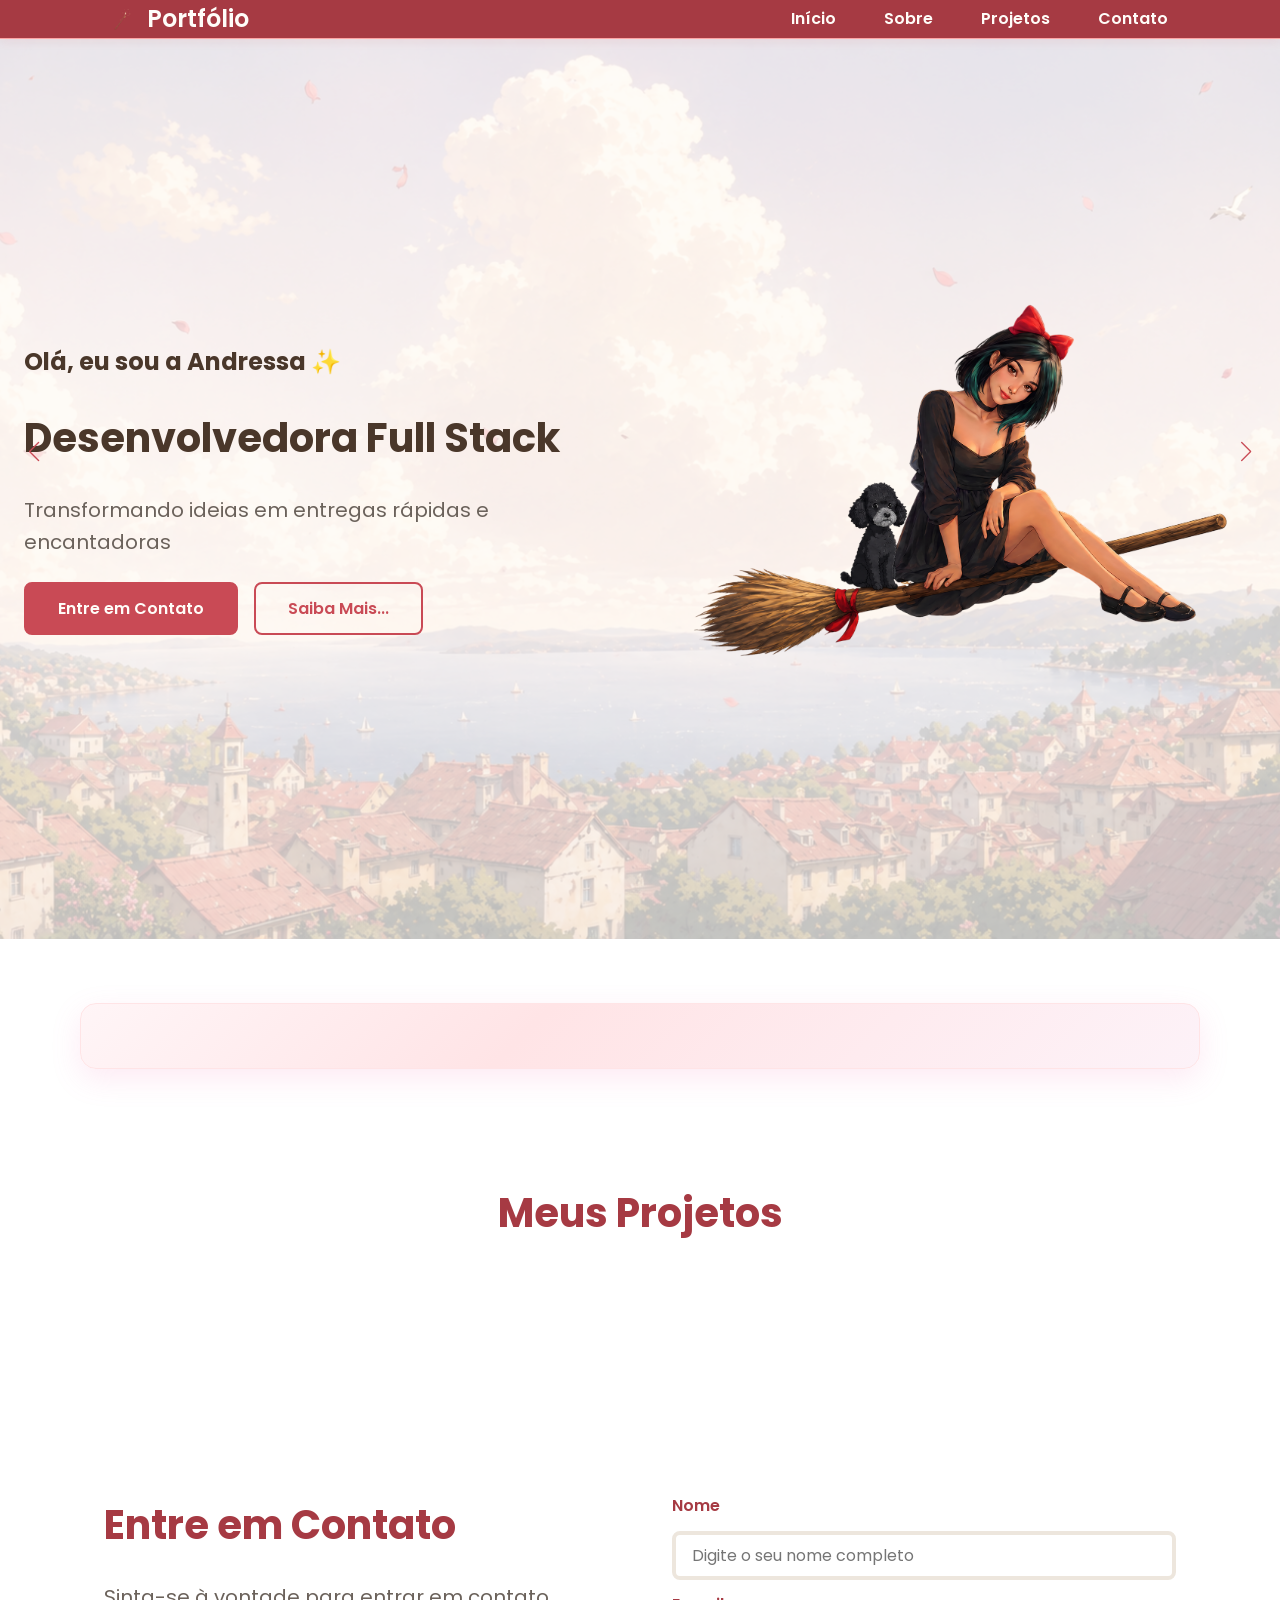
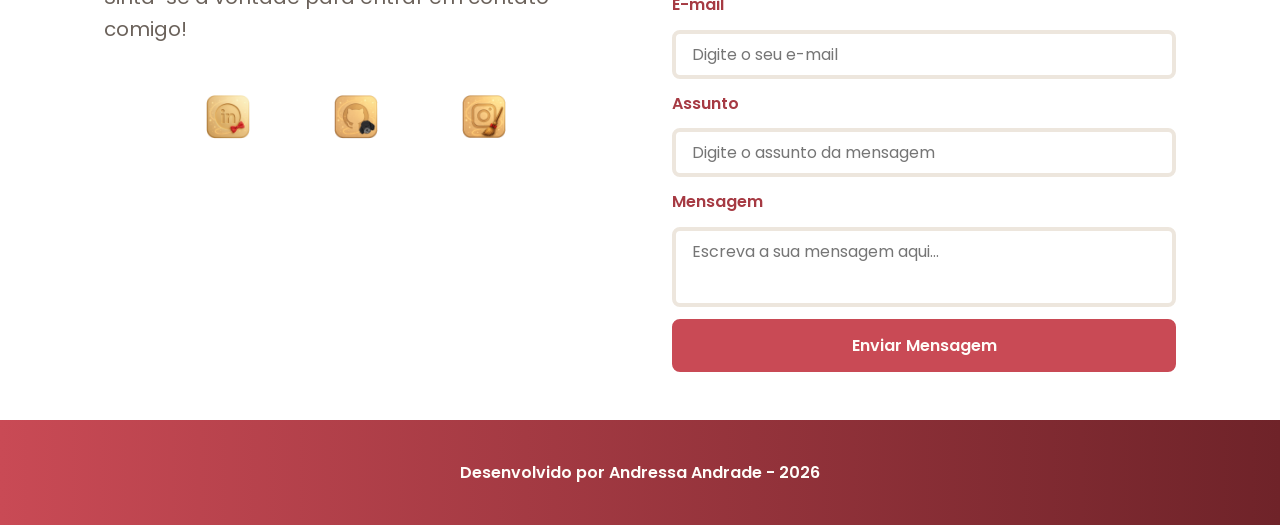
<file: index.html>
<!DOCTYPE html>
<html lang="pt-br">

<head>

    <!-- Fontes do Google -->
    <link rel="preconnect" href="https://fonts.googleapis.com">
    <link rel="preconnect" href="https://fonts.gstatic.com" crossorigin>

    <!-- Fonte do Google - Poppins -->
    <link href="https://fonts.googleapis.com/css2?family=Poppins&display=swap" rel="stylesheet">

    <meta charset="UTF-8">
    <meta name="viewport" content="width=device-width, initial-scale=1.0">
    <meta name="author" content="Generation Brasil">
    <meta name="description" content="Portfólio da Generation Brasil, 
                desenvolvedor Full Stack especializado em criar experiências 
                digitais incríveis. Conheça meus projetos e entre em contato.">
    <meta name="robots" content="index, follow">

    <link rel="icon" type="image/svg+xml" href="assets/icons/icon_site.png">

    <!-- SWIPER CSS -->
    <link rel="stylesheet" href="https://cdn.jsdelivr.net/npm/swiper@11/swiper-bundle.min.css">

    <!-- Link para a Folha de Estilo da Página - CSS -->
    <link rel="stylesheet" href="./assets/css/style.css">

    <title>Portfólio Andressa Andrade</title>
</head>


<body>
    <!-- Cabeçalho da Página (header) -->
    <header>

        <div class="menu-content">

            <!-- TÍTULO -->
            <a href="index.html" id="titulo">
                <img src="assets/icons/varinha.png" alt="ícone mágico" class="icon">
                Portfólio</a>

            <!-- MENU -->
            <nav>
                <ul class="menu-list">
                    <li><a href="#hero">Início</a></li>
                    <li><a href="#about">Sobre</a></li>
                    <li><a href="#projects">Projetos</a></li>
                    <li><a href="#contact">Contato</a></li>
                </ul>
            </nav>

        </div>

    </header>

    <!-- Seção Principal da Página (main) -->
    <main>

        <!-- Seção de Boas vindas -->
        <section id="hero" class="section-container hero-container">


            <!-- FUNDO -->
            <img src="assets/img/Fundo.png" class="hero-bg">

            <!-- BOAS VINDAS -->
            <article class="hero-content">

                <span>Olá, eu sou a Andressa ✨</span>
                <h1>Desenvolvedora Full Stack</h1>
                <p>Transformando ideias em entregas rápidas e encantadoras</p>

                <div class="buttons-container">
                    <a href="#contact" class="botao">Entre em Contato</a>
                    <a href="#about" class="botao-outline">Saiba Mais...</a>
                </div>

            </article>

            <!-- IMAGEM -->
            <figure class="hero-image">
                <img src="assets/img/avatar_corpo.png" Foto do autor. class="float-animation">
            </figure>

        </section>

        <!-- Seção Sobre o autor -->
        <section id="about" class="section-container about-container">

        </section>
        <!-- Seção Projetos do autor -->
        <section id="projects" class="section-container projects-container">
            <h2>Meus Projetos</h2>

            <!-- Swiper Container -->
            <div class="swiper projects-swiper">
                <div class="swiper-wrapper">
                </div>
            </div>

            <!-- Botões de navegação -->
            <div class="swiper-button-next"></div>
            <div class="swiper-button-prev"></div>

            <!-- Paginação -->
            <div class="swiper-pagination"></div>
            </div>
        </section>

        <!-- Seção Formulário de Contato e Redes Sociais -->
        <section id="contact" class="section-container contact-container">

            <!-- REDES SOCIAIS -->
            <article class="contact-info">
                <h2>Entre em Contato</h2>
                <p>Sinta-se à vontade para entrar em contato comigo!</p>

                <div class="social-container">
                    <a href="#" target="_blank" class="social-icon" aria-label="LinkedIn">
                        <img src="assets/icons/icon_linkedin_kiki2.png" alt="Link para o Linkedin">
                    </a>
                    <a href="#" target="_blank" class="social-icon" aria-label="GitHub">
                        <img src="assets/icons/icon_github.png" alt="Link para o GitHub">
                    </a>
                    <a href="#" target="_blank" class="social-icon" aria-label="Instagram">
                        <img src="assets/icons/icon_insta_kiki.png" alt="Link para o Instagram">
                    </a>
                </div>
            </article>
            <!-- FORMULÁRIO -->
            <form id="formulario" action="https://formsubmit.co/74b54dfab2ba1ee1bd9cac01a96ee474" method="POST">

<input type="hidden" name="_next" value="https://dessxevy.github.io/Portifolio-Pessoal/sucess.html">
                <input type="hidden" name="_captcha" value="false">

                <label for="nome">Nome</label>
                <input id="nome" name="nome" type="text" placeholder="Digite o seu nome completo">
                <span id="erro-nome"></span>

                <label for="email">E-mail</label>
                <input id="email" name="email" type="text" placeholder="Digite o seu e-mail">
                <span id="erro-email"></span>

                <label for="assunto">Assunto</label>
                <input id="assunto" name="assunto" type="text" placeholder="Digite o assunto da mensagem">
                <span id="erro-assunto"></span>

                <label for="mensagem">Mensagem</label>
                <textarea id="mensagem" name="mensagem" placeholder="Escreva a sua mensagem aqui..."></textarea>
                <span id="erro-mensagem"></span>

                <button class="botao" type="submit">Enviar Mensagem</button>
            </form>

        </section>

    </main>

    <!-- Rodapé da Página (footer) -->
    <footer>
        Desenvolvido por Andressa Andrade - 2026
    </footer>

    <!-- SWIPER JS -->
    <script src="https://cdn.jsdelivr.net/npm/swiper@11/swiper-bundle.min.js"></script>

    <!-- Script JavaScript-->
    <script src="assets/js/script.js"></script>

</body>

</html>
</file>
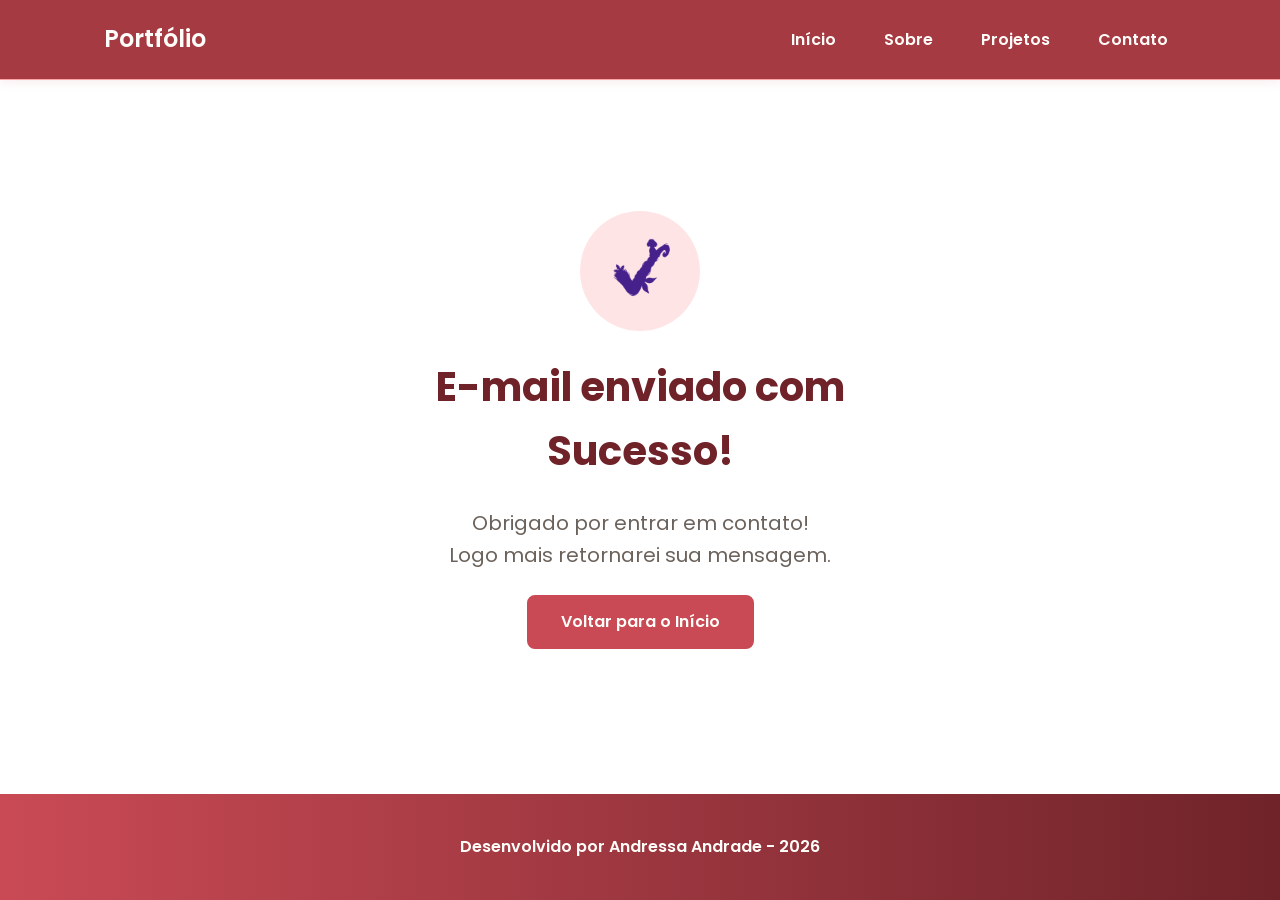
<file: sucess.html>
<!DOCTYPE html>
<html lang="pt-br">

<head>

    <!-- Fontes do Google -->
    <link rel="preconnect" href="https://fonts.googleapis.com">
    <link rel="preconnect" href="https://fonts.gstatic.com" crossorigin>

    <!-- Fonte do Google - Poppins -->
    <link href="https://fonts.googleapis.com/css2?family=Poppins&display=swap" rel="stylesheet">

    <meta charset="UTF-8">
    <meta name="viewport" content="width=device-width, initial-scale=1.0">
    <meta name="author" content="Andressa Andrade">
    <meta name="description" content="Portfólio da Andressa ANdrade, 
                desenvolvedora Full Stack especializado em criar experiências 
                digitais incríveis. Conheça meus projetos e entre em contato.">
    <meta name="robots" content="index, follow">

    <link rel="icon" type="image/svg+xml" href="assets/icons/icon_site.png">

    <!-- Link para a Folha de Estilo da Página - CSS -->
    <link rel="stylesheet" href="./assets/css/style.css">

    <title>Portfólio Andressa Andrade</title>
</head>


<body>

    <!-- Cabeçalho da Página (header) -->
    <header class="menu-container">
        <div class="menu-content">
            <a href="index.html" id="titulo">Portfólio</a>

            <nav>
                <ul class="menu-list">
                    <li><a href="index.html#hero">Início</a></li>
                    <li><a href="index.html#about">Sobre</a></li>
                    <li><a href="index.html#projects">Projetos</a></li>
                    <li><a href="index.html#contact">Contato</a></li>
                </ul>
            </nav>
        </div>
    </header>

    <!-- Seção Principal da Página (main) -->
    <main>

        <!-- Mensagem de Sucesso -->
        <section class="success-container">
            <article class="success-content">

                <figure class="success-icon">
                    <img src="assets/icons/icon_sucess.png" alt="Ilustração de sucesso" class="float-animation" width="20%">
                </figure>

                <h1>E-mail enviado com Sucesso!</h1>
                <h2>Obrigado por entrar em contato! <br> Logo mais retornarei sua mensagem.</h2>

                <a class="botao" href="index.html">Voltar para o Início</a>

            </article>
        </section>

    </main>

    <!-- Rodapé da Página (footer) -->
    <footer>
        Desenvolvido por Andressa Andrade - 2026
    </footer>

</body>

</html>
</file>
<file: assets/css/style.css>
/* ========================================
   RESET DO NAVEGADOR
======================================== */
* {
    margin: 0;
    padding: 0;
    box-sizing: border-box;
    font-family: 'Poppins', sans-serif;
    font-weight: 400;
    text-decoration: none;
    outline: none;
}

/* ========================================
   VARIÁVEIS
======================================== */
:root {
    /* Vermelho principal (identidade do site) */
    --red-50: #FFF1F2;
    --red-100: #FFE4E6;
    --red-200: #FECACA;
    --red-300: #FCA5A5;
    --red-400: #F87171;
    --red-500: #C94A55;
    /* principal */
    --red-600: #A63A43;
    /* hover */
    --red-700: #8B2F36;
    --red-800: #6F2329;
    --red-900: #4A1519;

    /* Bege (base do site) */
    --bege-50: #FFF9F2;
    --bege-100: #FDF1E4;
    --bege-200: #F4E3C1;
    --bege-300: #E8CFA4;
    --bege-400: #D8B98A;
    --bege-500: #C8A27C;
    --bege-600: #A67C5B;
    --bege-700: #8B5E3C;
    --bege-800: #6B4F3A;
    --bege-900: #4A372A;

    /* Neutros */
    --gray-200: #EDE6DD;
    --gray-400: #6B625B;
    --black: #2E2A27;
    --white: #FFFDF9;

    /* Estados */
    --error: var(--red-600);

    /* Sombras (agora puxando pro vermelho) */
    --shadow-sm: 0 0.25rem 0.5rem rgba(201, 74, 85, 0.08);
    --shadow-md: 0 0.25rem 0.75rem rgba(201, 74, 85, 0.18);
    --shadow-lg: 0 0.5rem 1.5rem rgba(201, 74, 85, 0.22);

    /* Espaçamentos */
    --spacing-xs: 0.5rem;
    --spacing-sm: 1rem;
    --spacing-md: 1.5rem;
    --spacing-lg: 2rem;
    --spacing-xl: 3rem;
    --spacing-2xl: 4rem;

    /* Tamanhos de Fonte */
    --text-sm: 0.75rem;
    --text-base: 1rem;
    --text-lg: 1.25rem;
    --text-xl: 1.5rem;
    --text-2xl: 2rem;
    --text-3xl: 2.5rem;

    /* Border Radius */
    --radius-sm: 0.25rem;
    --radius-md: 0.5rem;
    --radius-lg: 1rem;
    --radius-xl: 2rem;
    --radius-full: 50%;

    /* Animação Padrão */
    --transition-default: all 0.3s ease;
}

/* ========================================
   CONFIGURAÇÕES BÁSICAS
======================================== */
html {
    scroll-behavior: smooth;
        height: 100%;
}

body {
    display: flex;
    flex-direction: column;
    min-height: 100vh;
    background-color: var(--bg-main);
    line-height: 1.6;
    color: var(--text-main);
        height: 100%;
}

main {
    flex: 1;
}

/* ========================================
   SEÇÕES - BASE COMUM
======================================== */
.section-container {
    max-width: 70rem;
    margin: 0 auto;
    padding: var(--spacing-xl) var(--spacing-md);
    scroll-margin-top: 6rem;
}

/* ========================================
   BOTÕES
======================================== */

/* Container para botões*/
.buttons-container {
    display: flex;
    gap: var(--spacing-sm);
}

/* Base comum para todos os botões*/
.botao,
.botao-outline {
    display: inline-block;
    padding: 0.75rem 2rem;
    border: 0.15rem solid transparent;
    border-radius: var(--radius-md);
    font-size: var(--text-base);
    font-weight: 600;
    text-align: center;
    cursor: pointer;
    transition: var(--transition-default);
}

/* Botão preenchido (primário) */
.botao {
    border-color: var(--red-500);
    background-color: var(--red-500);
    color: var(--white);
}

.botao:hover {
    border-color: var(--red-600);
    background-color: var(--red-600);
    box-shadow: var(--shadow-md);
    transform: translateY(-0.25rem);
}

/* Botão outline (secundário) */
.botao-outline {
    border-color: var(--red-500);
    color: var(--red-500);
    background-color: transparent;
    color: var(--red-500);
}

.botao-outline:hover {
    background-color: var(--red-500);
    color: var(--white);
    transform: translateY(-0.25rem);
}

/* Modificador para botões pequenos (usado em projetos) */
.botao.botao-sm,
.botao-outline.botao-sm {
    min-width: 6rem;
    padding: 0.25rem var(--spacing-sm);
    border-width: 0.125rem;
    border-radius: 0.25rem;
    font-size: var(--text-sm);
}

/* ========================================
   SEÇÃO HEADER - CABEÇALHO E MENU
======================================== */
header {
    position: sticky;
    top: 0;
    z-index: 1000;
    width: 100%;
    height: 5rem;
    background-color: var(--red-600);
    border-bottom: 1px solid var(--red-300);
    box-shadow: var(--shadow-sm)
}

header a {
    font-weight: 600;
    color: var(--white);
    transition: color 0.3s ease;
}

header a:hover {
    color: var(--red-100);
}

#titulo {
    display: flex;
    align-items: center;
    gap: 8px; /* espaço entre varinha e texto */
    font-size: 24px;
    font-weight: 600;
}

.icon {
    width:35px;
    height: 35px;
}

.menu-content {
    display: flex;
    justify-content: space-between;
    align-items: center;
    max-width: 70rem;
    height: 100%;
    margin: 0 auto;
    padding: 0 var(--spacing-md);
}

.menu-list {
    display: flex;
    gap: var(--spacing-lg);
    list-style: none;
}

.menu-list a {
    padding: var(--spacing-xs);
}

/* ========================================
   SEÇÃO HERO
======================================== */
.hero-container {
    display: flex;
        max-width: 100% !important;
    align-items: center;
    gap: var(--spacing-2xl);
    min-height: calc(100vh - 5rem);
    position: relative;
    overflow: hidden;
    min-height: 100vh;
}

.hero-bg {
    position: absolute;
    inset: 0;
    width: 100%;
    height: 100%;
    object-fit: cover;
    z-index: 0;
    inset: 0;
}

.hero-container::after {
    content: "";
    position: absolute;
    inset: 0;
    background: rgba(255, 255, 255, 0.7);
    z-index: 1;
}

.hero-content,
.hero-image {
    position: relative;
    z-index: 2;
}

.hero-content {
    display: flex;
    flex: 1;
    flex-direction: column;
    gap: var(--spacing-md);
}

.hero-content span {
    font-size: var(--text-xl);
    font-weight: 700;
    color: var(--bege-900)
}

.hero-content h1 {
    font-size: var(--text-3xl);
    font-weight: 700;
    color: var(--bege-900)
}

.hero-content p,
.about-content p,
.contact-info p {
    font-size: var(--text-lg);
    color: var(--gray-400);
}

.hero-image {
    display: flex;
    flex: 1;
    justify-content: center;
}

.hero-image img {
    width: 100%;
    max-width: 100%;
    border-radius: var(--radius-xl);
}

/* Animação flutuante */
@keyframes float {

    0%,
    100% {
        transform: translateY(0);
    }

    50% {
        transform: translateY(-1.25rem);
    }
}

.float-animation {
    animation: float 3s ease-in-out infinite;
}

/* ========================================
   SEÇÃO ABOUT
======================================== */
.about-container {
    display: flex;
    align-items: center;
    gap: var(--spacing-2xl);
    margin: var(--spacing-2xl) auto;
    padding: 2rem;
    border-radius: var(--radius-lg);

    background: linear-gradient(135deg,
            #fff5f7 0%,
            #ffe4e6 40%,
            #fdf2f8 100%);

    box-shadow: 0 10px 30px rgba(244, 114, 182, 0.15);
    border: 1px solid #ffe4e6;
}


.about-image {
    flex: 0 0 17.5rem;
}

.about-image img {
    width: 100%;
    border: 0.35rem solid var(--red-500);
    border-radius: var(--radius-full);
    box-shadow: var(--shadow-lg);
}

.about-content h2,
.projects-container h2,
.contact-info h2 {
    margin-bottom: var(--spacing-md);
    font-size: var(--text-3xl);
    font-weight: 700;
    color: var(--red-600);
}

.about-content p {
    margin-bottom: var(--spacing-sm);
    text-align: justify;
}

.about-buttons-data {
    display: flex;
    justify-content: space-between;
    align-items: center;
    gap: var(--spacing-lg);
    margin-top: var(--spacing-lg);
}

.about-buttons-data .botao {
    margin-right: auto;
}

.data-container {
    display: flex;
    gap: var(--spacing-lg);
    margin-top: 0;
}

.data-item {
    display: flex;
    flex-direction: column;
    align-items: center;
}

.data-number {
    font-size: var(--text-xl);
    font-weight: 700;
    text-align: center;
    color: var(--red-500);
}

.data-label {
    font-size: var(--text-base);
    text-align: center;
    color: var(--gray-400);
}

/* ========================================
   SEÇÃO PROJECTS
======================================== */
.projects-container {
    scroll-margin-top: 3rem;
    margin: var(--spacing-2xl) auto;
    text-align: center;
}

.projects-swiper {
    position: relative;
    width: 100%;
    padding: var(--spacing-sm) var(--spacing-xl) var(--spacing-xl);
    overflow: hidden;
}

/* Card de projetos */
.project-card {
    display: flex;
    flex-direction: column;
    width: 100%;
    height: 100%;
    border: 0.15rem solid var(--red-100);
    border-radius: var(--radius-lg);
    background-color: var(--white);
    box-shadow: var(--shadow-sm);
    overflow: hidden;
    transition: var(--transition-default);
}

.project-card:hover {
    box-shadow: var(--shadow-lg);
}

.project-image {
    display: flex;
    align-items: center;
    justify-content: center;
    width: 100%;
    height: 10rem;
    background: linear-gradient(135deg, var(--red-100) 0%, var(--bg-card) 100%);
}

.project-image img {
    width: 75%;
    height: 75%;
    max-width: 7rem;
    max-height: 7rem;
    object-fit: contain;
    transition: transform 0.3s ease;
}

.project-content {
    display: flex;
    flex: 1;
    flex-direction: column;
    padding: var(--spacing-md);
    text-align: left;
}

.project-content h3 {
    margin-bottom: 0.75rem;
    font-size: var(--text-lg);
    font-weight: 700;
    color: var(--red-800);
}

.project-content p {
    flex: 1;
    margin-bottom: var(--spacing-sm);
    font-size: var(--text-base);
    color: var(--gray-400);
}

/* Tags de Tecnologias */
.project-tags {
    display: flex;
    flex-wrap: wrap;
    gap: var(--spacing-xs);
}

.tag {
    padding: 0.375rem 0.75rem;
    border-radius: var(--radius-sm);
    background-color: var(--red-100);
    font-size: var(--text-sm);
    font-weight: 600;
    color: var(--red-800);
}

/* Container - Botões do Card */
.project-buttons {
    display: flex;
    justify-content: center;
    align-items: center;
    gap: 0.75rem;
    margin-top: var(--spacing-sm);
}

/* ========================================
   SEÇÃO PROJECTS - CARROSSEL (SWIPER)
======================================== */
.swiper-wrapper {
    align-items: stretch;
}

.swiper-slide {
    display: flex;
    height: auto;
}

/* Botões do Swiper (navegação) */
.swiper-button-next,
.swiper-button-prev {
    width: 3rem;
    height: 3rem;
}

.swiper-button-next:after,
.swiper-button-prev:after {
    font-size: var(--text-lg);
    color: var(--red-500);
}

.swiper-button-next:hover:after,
.swiper-button-prev:hover:after {
    color: var(--red-800);
}

/* Indicadores de paginação */
.swiper-pagination-bullet {
    width: 0.75rem;
    height: 0.75rem;
    background-color: var(--gray-200);
    opacity: 1;
}

.swiper-pagination-bullet-active {
    width: var(--spacing-lg);
    border-radius: var(--radius-sm);
    background-color: var(--red-500);
}

/* ========================================
   SEÇÃO CONTACT
======================================== */
.contact-container {
    display: grid;
    grid-template-columns: 1fr 1fr;
    gap: var(--spacing-2xl);
}

/* Redes Sociais */
.contact-info h2 {
    margin-bottom: var(--spacing-md);
}

.contact-info p {
    margin-bottom: var(--spacing-lg);
}

.social-container {
    display: flex;
    justify-content: center;
    gap: var(--spacing-xl);
}

.social-icon {
    width: 5rem;
    height: 5rem;
    padding: 0.75rem;

    display: flex;
    align-items: center;
    justify-content: center;

    border-radius: var(--radius-md);
    transition: var(--transition-default);
}

.social-icon img {
    width: 100%;
    height: 100%;
    object-fit: contain;
    display: block;
    filter: none;
    transition: filter 0.3s ease;
}

.social-icon:hover img {
    filter: brightness(0.85);
}



/* Formulário */
form {
    display: flex;
    flex-direction: column;
    gap: 0.75rem;
}

form label {
    font-size: var(--text-base);
    font-weight: 600;
    color: var(--red-600)
}

form input,
form textarea {
    width: 100%;
    padding: 0.5rem var(--spacing-sm);
    border: 0.25rem solid var(--gray-200);
    border-radius: var(--radius-md);
    font-family: inherit;
    font-size: var(--text-base);
    transition: border-color 0.3s ease;
}

form input:focus,
form textarea:focus {
    border-color: var(--red-500);
    outline: none;
}

form textarea {
    min-height: 5rem;
    resize: none;
}

form span {
    margin-top: -0.75rem;
    font-size: var(--text-sm);
    color: var(--error);
}

/* ========================================
   SEÇÃO FOOTER - RODAPÉ
======================================== */
footer {
    padding: 2.5rem;
    background: linear-gradient(to right, var(--red-500), var(--red-800));
    font-weight: 600;
    text-align: center;
    color: var(--white);
}

/* ========================================
   PÁGINA SUCCESS
======================================== */
.success-container {
    display: flex;
    flex-direction: column;
    justify-content: center;
    align-items: center;
    width: 100%;
    min-height: calc(100vh - 12.5rem);
    padding: var(--spacing-xl) var(--spacing-md);
}

.success-content {
    display: flex;
    flex-direction: column;
    align-items: center;
    gap: var(--spacing-md);
    max-width: 37.5rem;
    text-align: center;
}

.success-content h1 {
    font-size: var(--text-3xl);
    font-weight: 700;
    color: var(--red-800);
}

.success-content h2 {
    font-size: var(--text-lg);
    color: var(--gray-400);
}

.success-icon {
    display: flex;
    align-items: center;
    justify-content: center;
    width: 7.5rem;
    height: 7.5rem;
    border-radius: var(--radius-full);
    background-color: var(--red-100);
}

.success-icon img {
    width: 6rem;
    height: 6rem;
    filter: brightness(0) saturate(100%) invert(11%) sepia(69%) saturate(3759%) hue-rotate(256deg) brightness(101%) contrast(96%);
}

/* ========================================
   RESPONSIVIDADE - TABLETS (até 1024px)
======================================== */

@media screen and (max-width: 1024px) {

    /* Layout */
    .section-container {
        padding: var(--spacing-lg) var(--spacing-md);
    }

    /* Tipografia */
    .section-container h1 {
        font-size: var(--text-3xl);
    }

    .section-container h2 {
        font-size: var(--text-2xl);
    }

    .section-container p {
        font-size: var(--text-base);
    }

    .section-container span {
        font-size: var(--text-lg);
    }

    .success-content h1 {
        font-size: var(--text-3xl);
    }

    .success-content h2 {
        font-size: var(--text-lg);
    }

    /* Header */
    #titulo {
        font-size: var(--text-xl);
    }

    /* Header - Oculta menu em telas pequenas */
    @media (max-width: 768px) {
        .menu-list {
            display: none;
        }
    }

    /* Hero */
    .hero-container {
        flex-direction: column-reverse;
        gap: var(--spacing-lg);
        min-height: 60vh;
        text-align: center;
    }

    .hero-content,
    .hero-image {
        width: 90%;
    }

    .hero-image img {
        object-fit: cover;
    }

    .buttons-container {
        justify-content: center;
        width: 100%;
    }

    .hero-container .botao,
    .hero-container .botao-outline {
        padding: 0.75rem 1.5rem;
        font-size: var(--text-base);
        white-space: nowrap;
    }

    /* About */
    .about-container {
        flex-direction: column;
        gap: var(--spacing-md);
        margin: var(--spacing-lg);
        padding: var(--spacing-lg);
    }

    .about-image {
        flex: 0 0 auto;
        width: 100%;
        display: flex;
        justify-content: center;
    }

    .about-image img {
        max-width: 16rem;
        width: 100%;
    }

    .about-content {
        width: 100%;
    }

    .about-buttons-data {
        flex-direction: column;
        gap: var(--spacing-md);
        align-items: stretch;
    }

    .about-buttons-data .botao {
        margin-right: 0;
    }

    .data-container {
        justify-content: center;
        width: 100%;
    }

    /* Projects */
    .projects-container {
        margin: var(--spacing-lg) auto 0;
    }

    .projects-swiper {
        margin: 0;
        padding: var(--spacing-sm) var(--spacing-lg) 2.5rem;
    }

    .project-card {
        width: 100%;
        height: 30rem;
        min-height: 30rem;
        max-height: 30rem;
        max-width: 100%;
    }

    .project-content {
        display: flex;
        flex-direction: column;
        justify-content: space-between;
        height: 100%;
    }

    .project-content p {
        flex: 1;
        overflow: hidden;
    }

    .project-tags {
        min-height: 2.5rem;
        align-items: flex-start;
    }

    .swiper-wrapper {
        align-items: stretch;
    }

    .swiper-slide {
        display: flex;
        justify-content: center;
        align-items: stretch;
        height: auto;
    }

    .swiper-button-next,
    .swiper-button-prev {
        display: none;
    }

    /* Contact */
    .contact-container {
        grid-template-columns: 1fr;
        gap: var(--spacing-lg);
        width: 90%;
        margin: 0 auto;
    }

    /* Success Page */
    .success-container {
        padding: var(--spacing-xl) var(--spacing-md);
        min-height: calc(100vh - 10rem);
    }

    .success-content {
        gap: var(--spacing-lg);
        max-width: 35rem;
    }

    .success-icon {
        width: 6rem;
        height: 6rem;
    }

    .success-icon img {
        width: 5rem;
        height: 5rem;
    }
}

/* ========================================
   RESPONSIVIDADE - MOBILE (até 480px)
======================================== */

@media screen and (max-width: 480px) {

    /* Layout */
    .section-container {
        padding: var(--spacing-md) var(--spacing-sm);
    }

    /* Tipografia Mobile */
    .section-container h1 {
        font-size: var(--text-xl);
    }

    .section-container h2 {
        font-size: var(--text-xl);
    }

    .section-container p {
        font-size: var(--text-base);
    }

    .section-container span {
        font-size: var(--text-lg);
    }

    .success-content h1 {
        font-size: var(--text-xl);
    }

    .success-content h2 {
        font-size: var(--text-base);
    }

    /* Header */
    #titulo {
        font-size: var(--text-xl);
    }

    .menu-list {
        display: none;
    }

    /* Hero */
    .hero-container {
        gap: var(--spacing-sm);
    }

    .hero-content {
        gap: var(--spacing-xs);
        width: 100%;
    }

    .buttons-container {
        flex-direction: column;
        gap: 0.75rem;
        width: 100%;
    }

    .buttons-container .botao,
    .buttons-container .botao-outline {
        width: 100%;
    }

    .hero-container .botao,
    .hero-container .botao-outline {
        padding: 0.75rem 1rem;
        font-size: var(--text-base);
        white-space: nowrap;
    }

    .hero-image {
        width: 100%;
    }

    .hero-image img {
        max-width: 20rem;
    }

    /* About */
    .about-container {
        margin: var(--spacing-lg) 0.5rem;
        padding: var(--spacing-md);
    }

    .about-image img {
        max-width: 14rem;
    }

    .about-buttons-data .botao,
    .about-buttons-data .botao-outline {
        width: 100%;
        padding: 0.75rem var(--spacing-lg);
        font-size: var(--text-base);
        text-align: center;
    }

    .data-number {
        font-size: var(--text-lg);
    }

    .data-label {
        font-size: var(--text-sm);
    }

    /* Projects */
    .projects-container {
        margin: var(--spacing-lg) auto 0;
    }

    .projects-swiper {
        position: relative;
        margin: 0;
        padding: var(--spacing-sm) 0 2rem 0;
        overflow: visible;
    }

    .project-card {
        width: 100%;
        height: 20rem;
        max-width: 20rem;
    }

    .project-image {
        height: 10rem;
    }

    .project-content {
        padding: var(--spacing-md);
    }

    .project-content h3 {
        font-size: var(--text-lg);
    }

    .project-content p {
        font-size: var(--text-base);
    }

    /* Contact */
    .contact-container {
        width: 100%;
    }

    .contact-info p {
        margin-bottom: var(--spacing-md);
    }

    .social-container {
        flex-wrap: wrap;
        gap: var(--spacing-lg);
        margin-bottom: var(--spacing-xs);
    }

    .social-icon {
        width: 4rem;
        height: 4rem;
    }

    /* Formulário */
    form {
        gap: var(--spacing-sm);
    }

    form label {
        font-size: var(--text-base);
    }

    form input,
    form textarea {
        padding: 0.75rem;
        font-size: var(--text-base);
    }

    form button {
        padding: 0.75rem var(--spacing-md);
        font-size: var(--text-base);
    }

    /* Footer */
    footer {
        padding: var(--spacing-md) var(--spacing-sm);
        font-size: var(--text-sm);
    }

    /* Success Page */
    .success-container {
        padding: var(--spacing-lg) var(--spacing-sm);
        min-height: calc(100vh - 8rem);
    }

    .success-content {
        gap: var(--spacing-md);
        max-width: 100%;
        padding: 0 var(--spacing-sm);
    }

    .success-icon {
        width: 5rem;
        height: 5rem;
    }

    .success-icon img {
        width: 4rem;
        height: 4rem;
    }

    .success-content .botao {
        width: 100%;
        max-width: 20rem;
        padding: 0.75rem var(--spacing-lg);
    }

}
</file>
